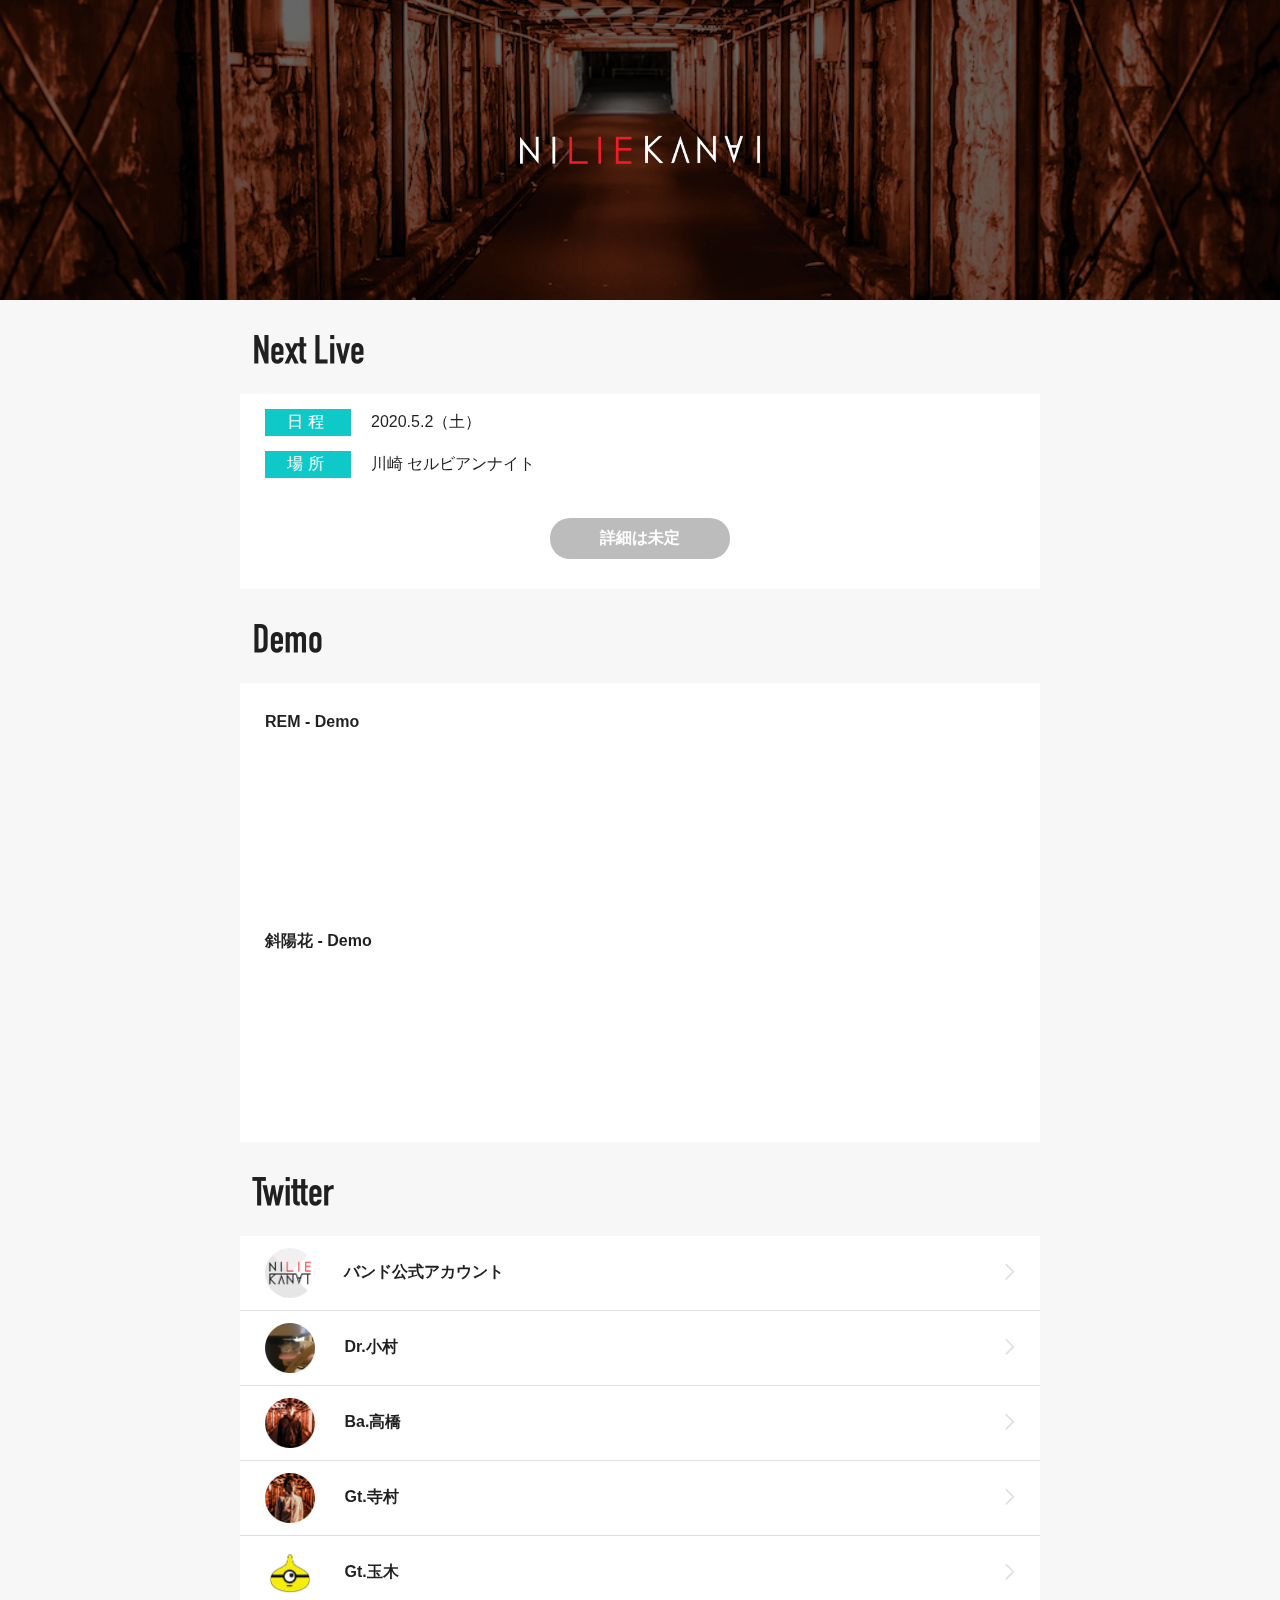
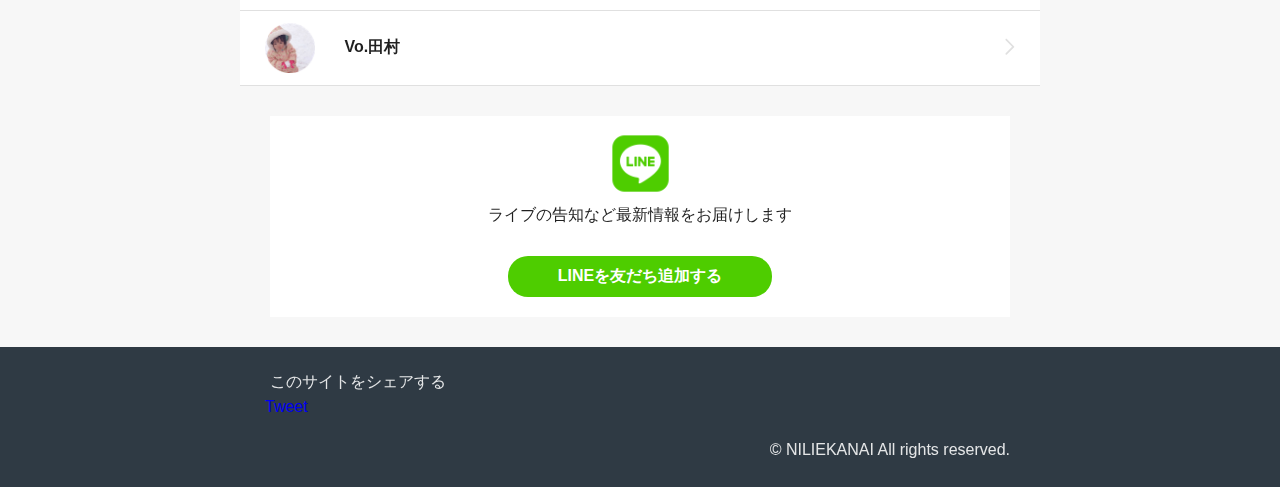
<file: index.html>
<!DOCTYPE html>
<html>
    <head>
        <meta charset="utf-8">
        <title>NILIEKANAIのDEMO音源配信中！</title>
        <link rel="shortcut icon" href="https://tamaki1982.github.io/niliekanai_lp/images/favicon.ico" >
        <meta name="viewport" content="width=device, initial-scale=1">
        <meta property="og:url" content="https://tamaki1982.github.io/niliekanai_lp/" /> 
        <meta property="og:title" content="NILIEKANAIのDEMO音源配信中！" /> 
        <meta property="og:image" content="https://tamaki1982.github.io/niliekanai_lp/images/ogp.jpg" /> 
        <meta property="og:description" content="1stDemo音源を無料配信中！その他、情報をお届けします。" /> 
        <meta name="twitter:card" content="summary_large_image" /> 
        <meta name="twitter:site" content="@niliekanai" /> 
        <link rel="stylesheet" type="text/css" href="css/main.css">
        <link rel="stylesheet" type="text/css" href="css/hero.css">
        <link rel="stylesheet" type="text/css" href="css/responsive.css">
    </head>
    <body>
        <div class="hero-background">
            <div class="skew">
                <div class="hero">
                    <div class="hero-inner">
                        <img src="images/logo.png" class="hero-logo" alt="NILIEKANAI"> 
                    </div>
                </div>
            </div>
        </div>
        <div class="container">    
            <div class="nextlive" id="nextlive">
                <img src="images/label_nextlive.png" alt="Next Live" class="menu">
                <div class="contents-background">
                    <!--予定あり-->
                    <div class="label">日程</div><p class="data">2020.5.2（土）</p><br>
                    <div class="label">場所</div><p class="data">川崎 セルビアンナイト</p><br>
                    <div class="button-wrapper"><button class="button" id="button-deactive">詳細は未定</button></div>
                    <!--予定なし-->
                    <!-- <p class="errormsg">※開催予定はありません(T . T)</p> -->
                </div>
            </div>

            <div class="demo" id="demo">
                <img src="images/label_demo.png" alt="Demo" class="menu">
                <div class="contents-background">
                    <p>REM - Demo</p>
                    <iframe width="100%" height="166" scrolling="no" frameborder="no" allow="autoplay" src="https://w.soundcloud.com/player/?url=https%3A//api.soundcloud.com/tracks/633162492&color=%23ff5500&auto_play=false&hide_related=false&show_comments=true&show_user=true&show_reposts=false&show_teaser=true"></iframe>
                    <p>斜陽花 - Demo</p>
                    <iframe width="100%" height="166" scrolling="no" frameborder="no" allow="autoplay" src="https://w.soundcloud.com/player/?url=https%3A//api.soundcloud.com/tracks/633163113&color=%23ff5500&auto_play=false&hide_related=false&show_comments=true&show_user=true&show_reposts=false&show_teaser=true"></iframe>
                </div>
            </div>    

            <div class="twitter" id="twitter">
                <img src="images/label_twitter.png" alt="Twitter" class="menu">
                <a href="https://twitter.com/niliekanai?lang=ja" target="_blank">
                    <div class="twitter-list">
                        <img src="images/icon_tw_band.png" class="twitter-usericon">
                        <p class="twitter-username">バンド公式アカウント</p>
                        <img src="images/icon_arrow.svg" class="list-arrow">
                    </div>
                </a>
                <a href="https://twitter.com/Jun_Komu?lang=ja" target="_blank">
                    <div class="twitter-list">
                        <img src="images/icon_tw_komura.png" class="twitter-usericon">
                        <p class="twitter-username">Dr.小村</p>
                        <img src="images/icon_arrow.svg" class="list-arrow">
                    </div>
                </a>
                <a href="https://twitter.com/ichiyou_NLIKNI?lang=ja" target="_blank">
                    <div class="twitter-list">
                        <img src="images/icon_tw_takahashi.png" class="twitter-usericon">
                        <p class="twitter-username">Ba.高橋</p>
                        <img src="images/icon_arrow.svg" class="list-arrow">
                    </div>
                </a>
                <a href="https://twitter.com/TNiliekanai?lang=ja" target="_blank">
                    <div class="twitter-list">
                        <img src="images/icon_tw_teramura.png" class="twitter-usericon">
                        <p class="twitter-username">Gt.寺村</p>
                        <img src="images/icon_arrow.svg" class="list-arrow">
                    </div>
                </a>
                <a href="https://twitter.com/taamaakii?lang=ja" target="_blank">
                    <div class="twitter-list">
                        <img src="images/icon_tw_tamaki.png" class="twitter-usericon">
                        <p class="twitter-username">Gt.玉木</p>
                        <img src="images/icon_arrow.svg" class="list-arrow">
                    </div>
                </a>
                <a href="https://twitter.com/metalrabit1987?lang=ja" target="_blank">
                    <div class="twitter-list">
                        <img src="images/icon_tw_tamura.png" class="twitter-usericon">
                        <p class="twitter-username">Vo.田村</p>
                        <img src="images/icon_arrow.svg" class="list-arrow">
                    </div>
                </a>
            </div>   

            <div class="line" id="line">
                <img src="images/ic_line.png" class="line-icon">
                <p>ライブの告知など最新情報をお届けします</p>
                <div class="button-wrapper"><a href="https://line.me/R/ti/p/%40qoq2694l" target="_blank"><button class="button" id="button-line">LINEを友だち追加する</button></a></div>
            </div> 
        </div>

        <div class="footer">
            <div class="container">
                <div class="footer-left">
                    <p>このサイトをシェアする</p>
                    <a href="https://twitter.com/share?ref_src=twsrc%5Etfw" class="twitter-share-button" data-text="NILIEKANAIのdemo音源配信中！" data-url="https://tamaki1982.github.io/niliekanai_lp/" data-show-count="false" target="_blank">Tweet</a><script async src="https://platform.twitter.com/widgets.js" charset="utf-8"></script>
                </div>
                <div class="footer-right">
                    <p>&copy; NILIEKANAI All rights reserved.</p>
                </div>
            </div>
        </div>
    </body>
</html>
</file>
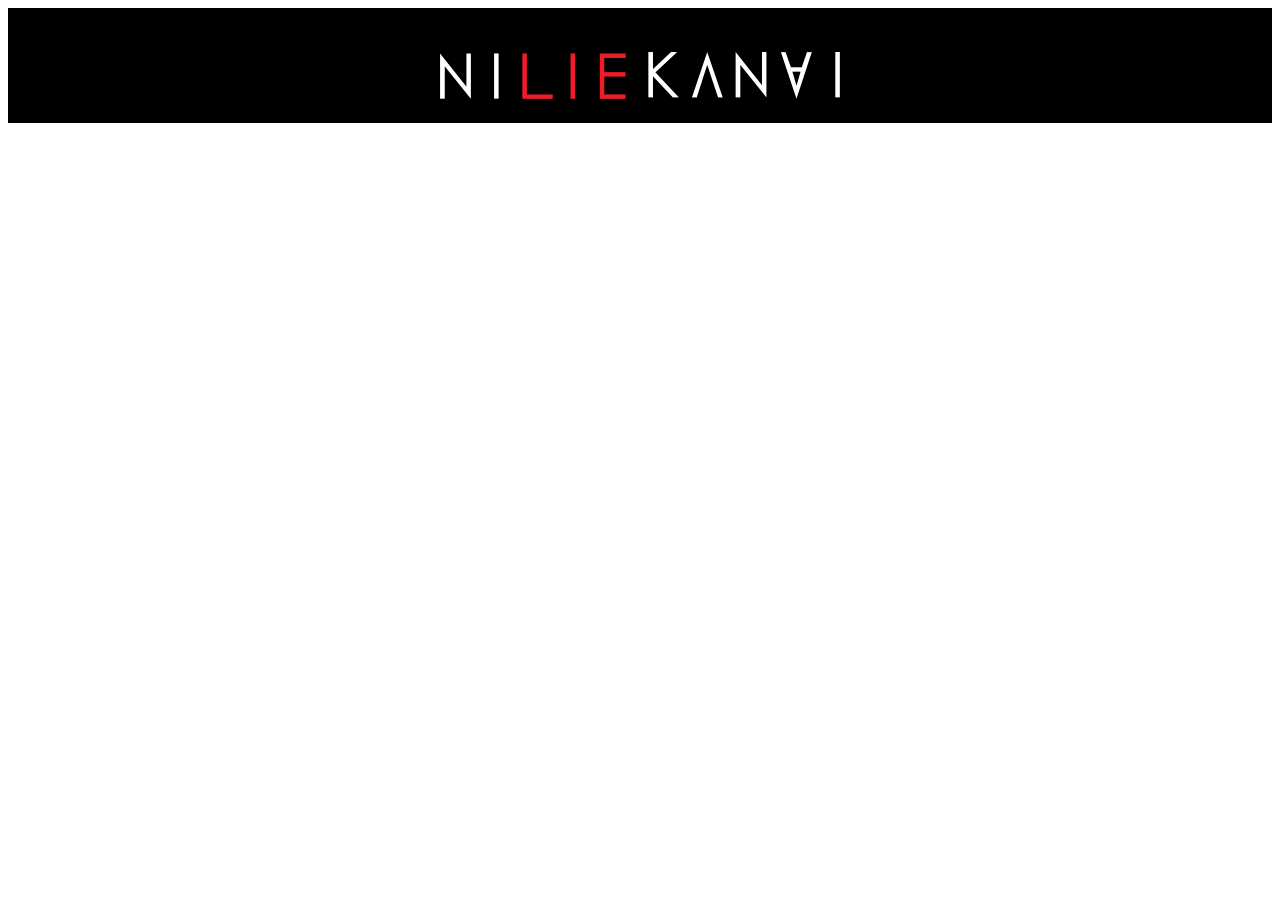
<file: test/glitch/index.html>
<!DOCTYPE html>
<html>
<head>
    <meta charset="utf-8">
    <title>glitch</title>
    <meta name="viewport" content="width=device, initial-scale=1">
    <link rel="stylesheet" href="sample.css">
    <link href='https://fonts.googleapis.com/css?family=Varela' rel='stylesheet' type='text/css'>
</head>
<body>
    <div class="hero2">
        <div class="glitch"><img src="../../images/logo.png"></div>
    </div>
</body>
</html>
</file>
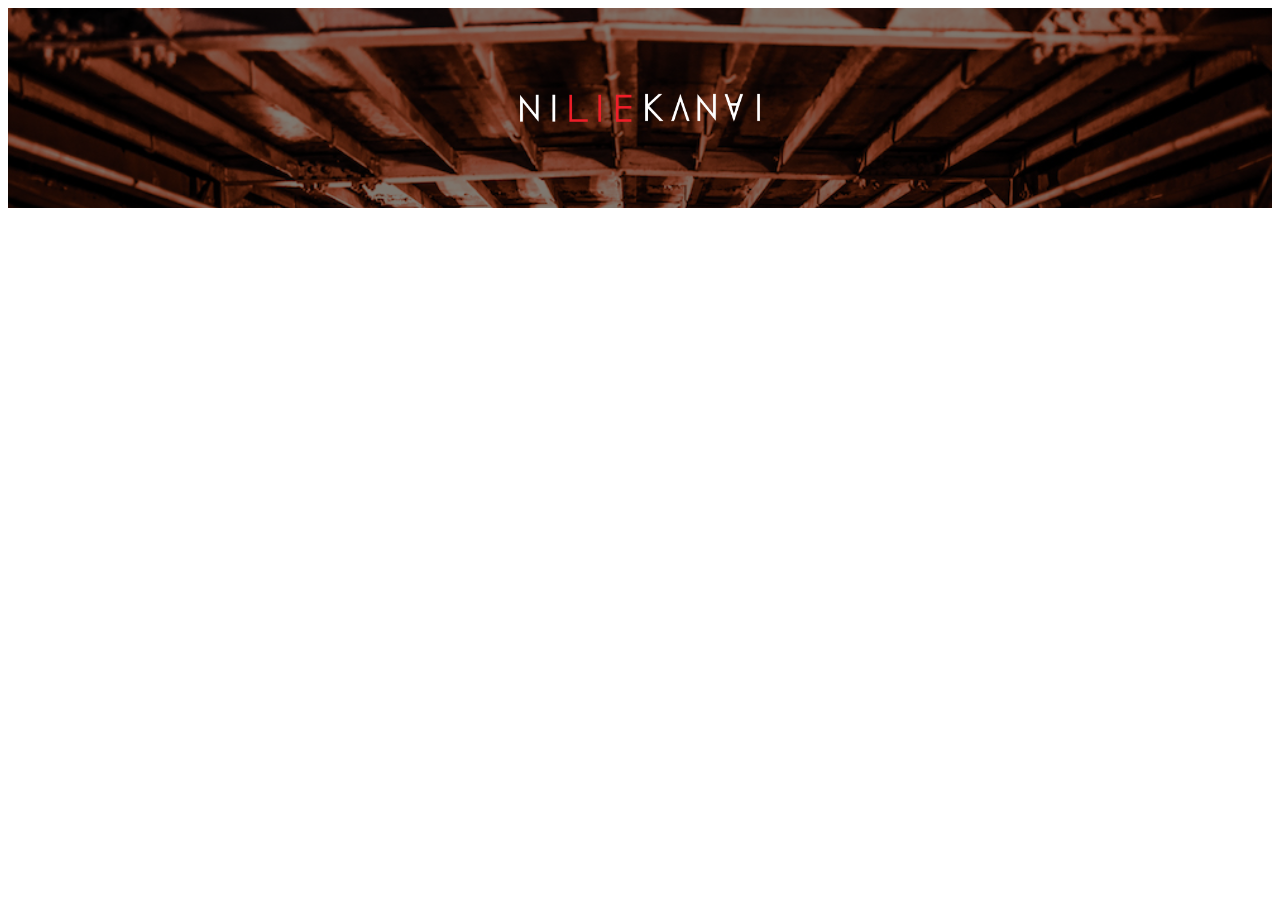
<file: test/glitch2/index.html>
<!DOCTYPE html>
<html>
<head>
    <meta charset="utf-8">
    <title>glitch</title>
    <meta name="viewport" content="width=device, initial-scale=1">
    <link rel="stylesheet" href="sample.css">
</head>
<body>
<div class="skew">
    <div class="hero3">
        <div class="hero3-inner">
                <img src="logo.png" class="hero3-logo">
        </div>
    </div>
</div>
<!-- ↓ 画像の場合 -->
<!-- <div class="flash"><div class="skew"><div class="glitch"><img src="img_hero.jpg" alt="" /></div></div></div>
<div class="flash"><div class="skew"><div class="glitch"><img src="logo.png" alt="" /></div></div></div> -->
</body>
</html>
</file>
<file: css/main.css>
@charset "utf-8";
* {
    margin: 0;
    padding: 0;
    font-family:"ヒラギノ角ゴ Pro W3", "Hiragino Kaku Gothic Pro", "メイリオ", Meiryo, Osaka, "ＭＳ Ｐゴシック", "MS PGothic", sans-serif;
}
body{
    background-color: #F7F7F7;
}
p{
    color: #000000;
    font-size: 16px;
    opacity: 0.87;
}
a {
    text-decoration: none;
}
.container{
    max-width: 800px;
    padding: 0 0px;
    margin-left: auto;
    margin-right: auto;
}
.footer{
    height: 120px;
    background-color: #2f3a44;
    color: #e8e8e8;
    padding-top: 20px;
}
.footer-left{
    text-align: left;
    margin-left: 25px;
}
.footer-right{
    text-align: right;
    margin-right: 25px;
    padding-top: 20px;
}
.footer p{
    margin: 5px;
    color: #FFFFFF;
}
.clear{
    clear: both;
}
.button{
    display: inline-block;
    font-size: 16px;
    font-weight: bold;
    padding: 10px 50px;
    outline: none;
    border: none;
    margin-top: 30px;
    margin-bottom: 20px;
    border-radius: 20px;
}
#button-active{
    background-color: #000000;
    color: #FFFFFF;
}
#button-deactive{
    background-color: #000000;
    color: #ffffff;
    opacity: 0.26;
}
#button-active:hover{
    background: #333333;
}
#button-active:active{
    background: #000000;
}
.button-wrapper{
    text-align:center;
}
#button-line{
    background-color: #4ECD00;
    color: #FFFFFF;
}
#button-line:hover{
    background: #83dc4c;
}
#button-line:active{
    background: #368f00;
}
.demo p{
    font-weight: bold;
    margin: 20px 0px 10px 0px;
}
.contents-background{
    background-color: #FFFFFF;
    padding: 10px 25px;
}
.label{
    background-color: #0EC9C8;
    width: 80px;
    padding: 3px 3px;
    margin: 5px 20px 10px 0px;
    color: #FFFFFF;
    text-align: center;
    letter-spacing: 5px;
    display:inline-block;
}
.data{
    display:inline-block;
}
.errormsg{
    font-weight: bold;
    margin: 10px 0px;
}
.soundcloud-card{
    margin: 5px 0px 10px 0;
    max-width: 300px;
}
.twitter-list{
    background-color: #FFFFFF;
    border-bottom: 0.5px solid rgba(0,0,0,0.12);
}
.twitter-usericon{
    width: 50px;
    padding: 12px 25px 12px 25px;
    display:inline-block;
    vertical-align: middle;
}
.twitter-username{
    display:inline-block;
    font-weight: bold;
}
.list-arrow{
    float: right;
    margin-top: 18px;
    margin-right: 12px;
    width: 36px;
}
.line{
    background-color: #FFFFFF;
    margin: 30px;
    text-align: center;
}
.line-icon{
    width:  75px;
    margin-top: 10px;
}
.demo-list{
    text-align: center;
}
.menu{
    text-align: left;
    height: 90px;
}
</file>
<file: css/hero.css>
.hero{
    background: url(../images/img_hero.jpg) center center no-repeat;;
    background-size: cover;
    padding: 150px 0px;
    position: relative;
} 
.hero:before {
    content: '';
    position: absolute;
    top: 0;
    right: 0;
    left: 0;
    bottom: 0;
    background-color:rgba(0,0,0,0.6);
} 
.hero-inner {
    position: absolute;
    left: 50%;
    top: 50%;
} 
.hero-logo{
    width: 60%;
    text-align: center;
    transform: translate(-50%,-50%);
}
.hero-background{
    background-color: #000000;
}
.skew {
  animation: skew 3s infinite;
}
@keyframes skew {
  0% {
    transform: none;
  }
  33% {
    transform: none;
  }
  33.3% {
    transform: skewX(30deg);
  }
  33.6% {
    transform: skewX(-30deg);
  }
  33.9% {
    transform: none;
  }
  66% {
    transform: none;
  }
  66.3% {
    transform: skewX(5deg);
  }
  66.6% {
    transform: skewX(-5deg);
  }
  66.9% {
    transform: none;
  }
  77% {
    transform: none;
  }
  77.3% {
    transform: skewX(15deg);
  }
  77.6% {
    transform: skewX(-15deg);
  }
  77.9% {
    transform: none;
  }
}
</file>
<file: css/responsive.css>
@charset "utf-8";
@media (max-width: 700px){
    .hero{
        padding-top: 120px;
        padding-bottom: 200px;
    }
}
@media (max-width: 500px){
    .hero{
        padding-top: 120px;
        padding-bottom: 80px;
    }
}
@media (max-width: 670px){
    .footer-right{
        padding-top: 20px;
    }
}
</file>
<file: test/glitch/sample.css>
.hero2{
  background: url(../../images/img_hero-min.jpg) center center no-repeat;
  /* height: 200px; */
  background-size: cover;
  position: relative;
}

.hero2:before {
  content: '';
  position: absolute;
  top: 0;
  right: 0;
  left: 0;
  bottom: 0;
  background-color:rgba(0,0,0,1.0);
}

.glitch {
  font-size: 100px;
  position: relative;
  width: 400px;
  margin: 0 auto;
}
  
  @keyframes noise-anim {
    0% {
      clip: rect(60px, 9999px, 100px, 0);
    }
    5% {
      clip: rect(45px, 9999px, 2px, 0);
    }
    10% {
      clip: rect(92px, 9999px, 83px, 0);
    }
    15% {
      clip: rect(23px, 9999px, 29px, 0);
    }
    20% {
      clip: rect(14px, 9999px, 100px, 0);
    }
    25% {
      clip: rect(47px, 9999px, 74px, 0);
    }
    30% {
      clip: rect(53px, 9999px, 68px, 0);
    }
    35% {
      clip: rect(41px, 9999px, 13px, 0);
    }
    40% {
      clip: rect(19px, 9999px, 98px, 0);
    }
    45% {
      clip: rect(72px, 9999px, 80px, 0);
    }
    50% {
      clip: rect(40px, 9999px, 18px, 0);
    }
    55% {
      clip: rect(97px, 9999px, 61px, 0);
    }
    60% {
      clip: rect(51px, 9999px, 25px, 0);
    }
    65% {
      clip: rect(53px, 9999px, 66px, 0);
    }
    70% {
      clip: rect(93px, 9999px, 6px, 0);
    }
    75% {
      clip: rect(39px, 9999px, 61px, 0);
    }
    80% {
      clip: rect(73px, 9999px, 80px, 0);
    }
    85% {
      clip: rect(2px, 9999px, 8px, 0);
    }
    90% {
      clip: rect(75px, 9999px, 46px, 0);
    }
    95% {
      clip: rect(53px, 9999px, 23px, 0);
    }
    100% {
      clip: rect(59px, 9999px, 62px, 0);
    }
  }
  .glitch:after {
    content: url("../../images/logo.png");
    position: absolute;
    left: 2px;
    text-shadow: -1px 0 red;
    top: 0;
    overflow: hidden;
    clip: rect(0, 900px, 0, 0);
    animation: noise-anim 2s infinite linear alternate-reverse;
  }
  
  @keyframes noise-anim-2 {
    0% {
      clip: rect(25px, 9999px, 4px, 0);
    }
    5% {
      clip: rect(85px, 9999px, 11px, 0);
    }
    10% {
      clip: rect(18px, 9999px, 50px, 0);
    }
    15% {
      clip: rect(74px, 9999px, 54px, 0);
    }
    20% {
      clip: rect(97px, 9999px, 86px, 0);
    }
    25% {
      clip: rect(29px, 9999px, 54px, 0);
    }
    30% {
      clip: rect(19px, 9999px, 57px, 0);
    }
    35% {
      clip: rect(61px, 9999px, 96px, 0);
    }
    40% {
      clip: rect(33px, 9999px, 25px, 0);
    }
    45% {
      clip: rect(84px, 9999px, 85px, 0);
    }
    50% {
      clip: rect(14px, 9999px, 58px, 0);
    }
    55% {
      clip: rect(54px, 9999px, 11px, 0);
    }
    60% {
      clip: rect(81px, 9999px, 66px, 0);
    }
    65% {
      clip: rect(85px, 9999px, 6px, 0);
    }
    70% {
      clip: rect(70px, 9999px, 74px, 0);
    }
    75% {
      clip: rect(14px, 9999px, 74px, 0);
    }
    80% {
      clip: rect(30px, 9999px, 9px, 0);
    }
    85% {
      clip: rect(26px, 9999px, 55px, 0);
    }
    90% {
      clip: rect(11px, 9999px, 2px, 0);
    }
    95% {
      clip: rect(75px, 9999px, 32px, 0);
    }
    100% {
      clip: rect(23px, 9999px, 60px, 0);
    }
  }
  .glitch:before {
    content: url("../../images/logo.png");
    position: absolute;
    left: -2px;
    text-shadow: 1px 0 blue;
    top: 0;
    overflow: hidden;
    clip: rect(0, 900px, 0, 0);
    animation: noise-anim-2 3s infinite linear alternate-reverse;
  }
</file>
<file: test/glitch2/sample.css>
.hero3{
    background: url(img_hero.jpg);
    height: 200px;
    background-size: cover;
    position: relative;
}
  
.hero3:before {
    content: '';
    position: absolute;
    top: 0;
    right: 0;
    left: 0;
    bottom: 0;
    background-color:rgba(0,0,0,0.5);
}
  
.hero3-inner {
    position: absolute;
    left: 50%;
    top: 50%;
}
  
.hero3-logo{
    width: 60%;
    text-align: center;
    transform: translate(-50%,-50%);
}
  
.skew {
  animation: skew 3s infinite;
  background-color:rgba(0,0,0,1);
}
@keyframes skew {
  0% {
    transform: none;
  }
  33% {
    transform: none;
  }
  33.3% {
    transform: skewX(30deg);
  }
  33.6% {
    transform: skewX(-30deg);
  }
  33.9% {
    transform: none;
  }
  66% {
    transform: none;
  }
  66.3% {
    transform: skewX(5deg);
  }
  66.6% {
    transform: skewX(-5deg);
  }
  66.9% {
    transform: none;
  }
  77% {
    transform: none;
  }
  77.3% {
    transform: skewX(15deg);
  }
  77.6% {
    transform: skewX(-15deg);
  }
  77.9% {
    transform: none;
  }
}
</file>
